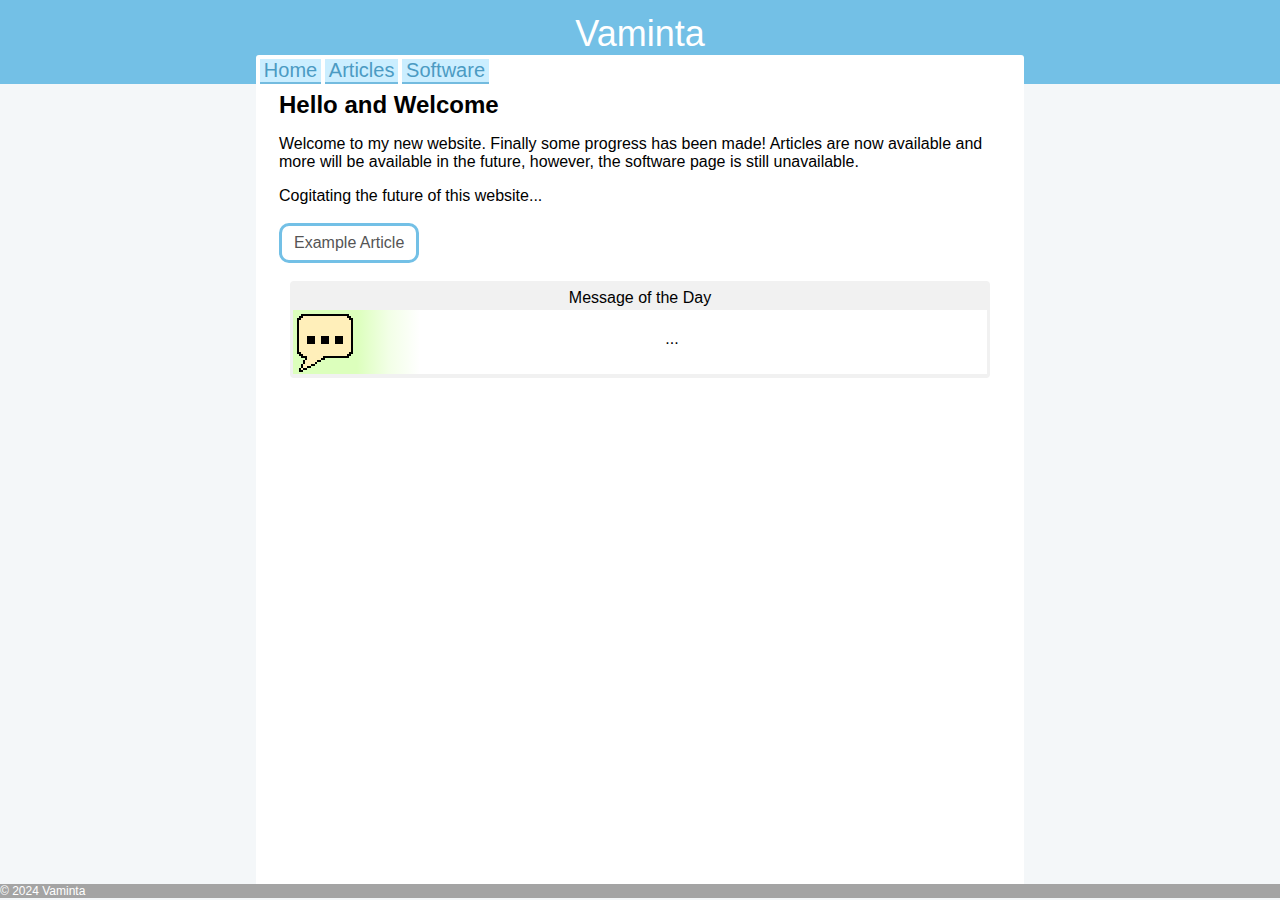
<file: index.html>
<!DOCTYPE html>
<html>
	<head>
		<title>Vaminta</title>
		<link rel="icon" type="image/png" href="images/icon.png">
		<meta charset="UTF-8">
		<meta name="viewport" content="width=device-width, initial-scale=1.0"> 
		<link rel="stylesheet" href="styles.css" />
		<link rel="stylesheet" href="css/index.css" />
		<script src="scripts/index.js"></script>
	</head>
	<body>
		<header>
			<div id="brand-header"><span id="header-title" >Vaminta</span></div>
			<nav><a href="https://vaminta.github.io"><button>Home</button></a><a href="articles/viewer.html?tsrc=index"><button>Articles</button></a><button>Software</button></nav>
		</header>
		<main>
			<div class="main-wrapper">
			<h2>Hello and Welcome</h2>
			<p>Welcome to my new website. Finally some progress has been made! Articles are now available and more will be available in the future, however, the software page is still unavailable.</p>
			<span>Cogitating the future of this website...</span>
			<br><br>
			<a href="articles/viewer.html?tsrc=article-template"><button class="blue-border-button">Example Article</button></a>
			<br><br>
			<div id="message-of-the-day">
			<div id="motd-title-box"><span id="motd-title">Message of the Day</span></div>
				<div class="flex">
					<div id="motd-icon-cont">
						<img src="images/motd/motd-loading.gif" style="display: block;" alt="speech bubble loading" width="64" height="64" />
						<img src="images/motd/motd-icon.png" style="display: none;" alt="speech bubble" width="64" height="64" />
					</div>
					<div id="motd-message-cont"><span id="motd-message-span">...</span></div>
				</div>
			</div>
			</div>
		</main>
		<footer>© 2024 Vaminta</footer>
	</body>
</html>
</file>
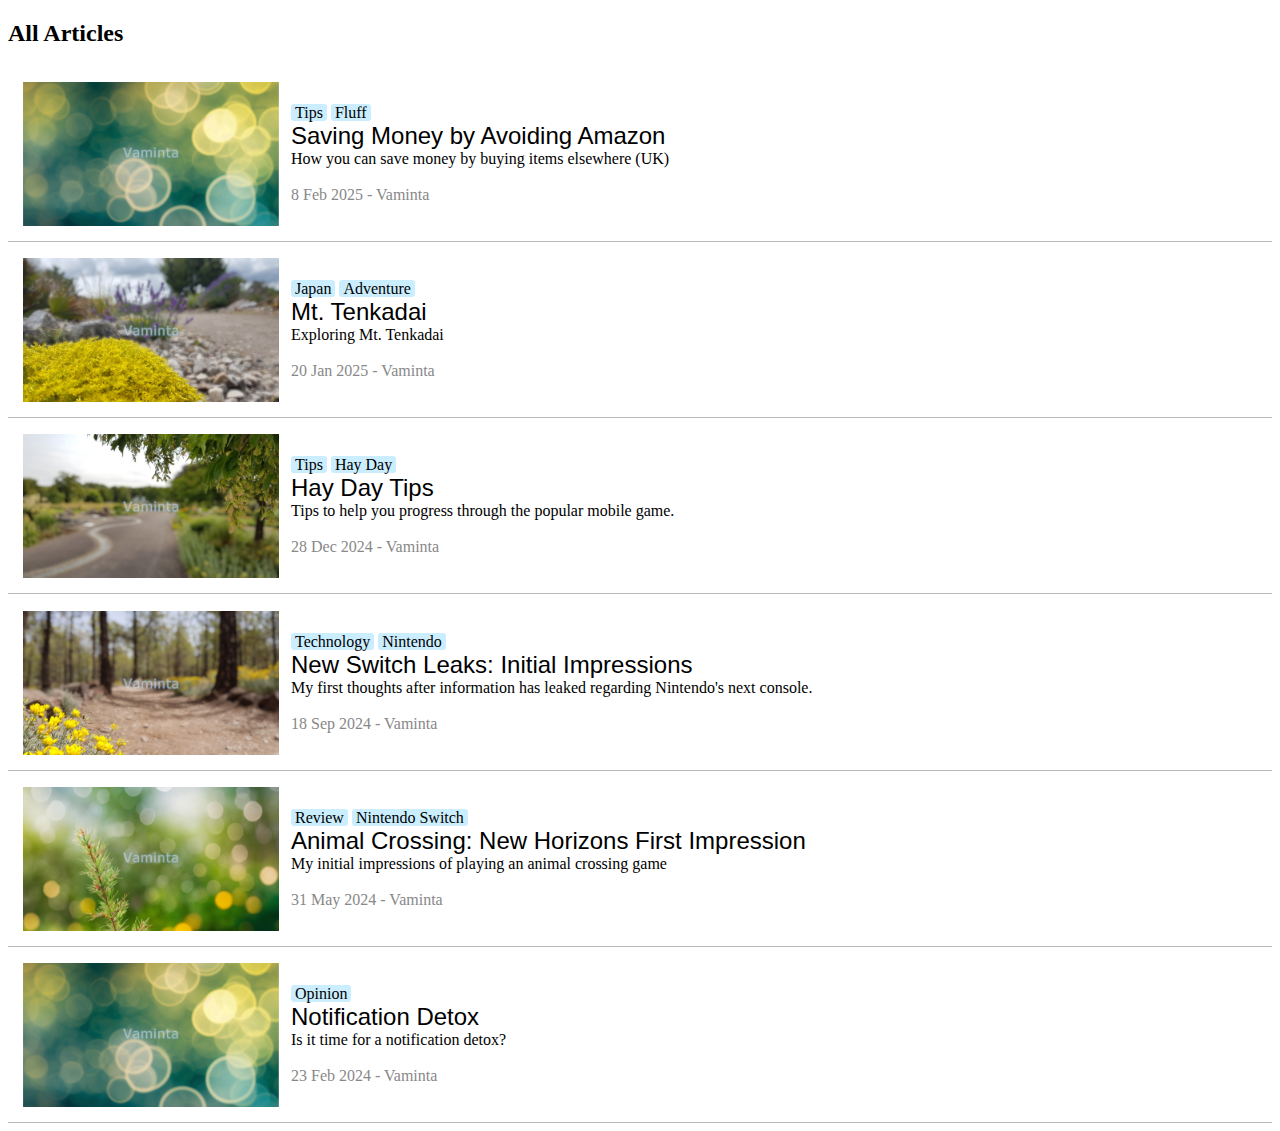
<file: articles/content/index.html>
<!DOCTYPE html>
<html>
	<head>
		<title>Vaminta - Articles</title>
		<script src="../../scripts/article-embed-service.js"></script>
		<script src="../../scripts/article-manager.js"></script>
		<script src="../../scripts/article-index.js"></script>
		<link rel="stylesheet" href="../../css/article-list.css" />
		<link rel="stylesheet" href="../../css/article-index.css" />
	</head>
	<body>
		<main>
			<div class="search-box-container">
				<input class="search-input" type="text" rows="1" />
			</div>
			<h2>All Articles</h2>
			<div class="article-container"><!--
				<div class="article-box">
					<div class="article-thumb-cont"><img class="article-thumbnail" src="../../images/article-default-thumbs/article-dbg-2-360.jpg" /></div>
					<div class="article-details-cont">
					<span class="article-tag">Taggy</span><span class="article-tag">Taggo</span><br>
					<span class="article-title">Notification Detox Testing Text that is Really Long</span><br>
					<span class="aticle-desc">Is it time for a notification detox?</span>
					</div>
				
				</div>-->
			</div>
		</main>
	</body>
</html>
</file>
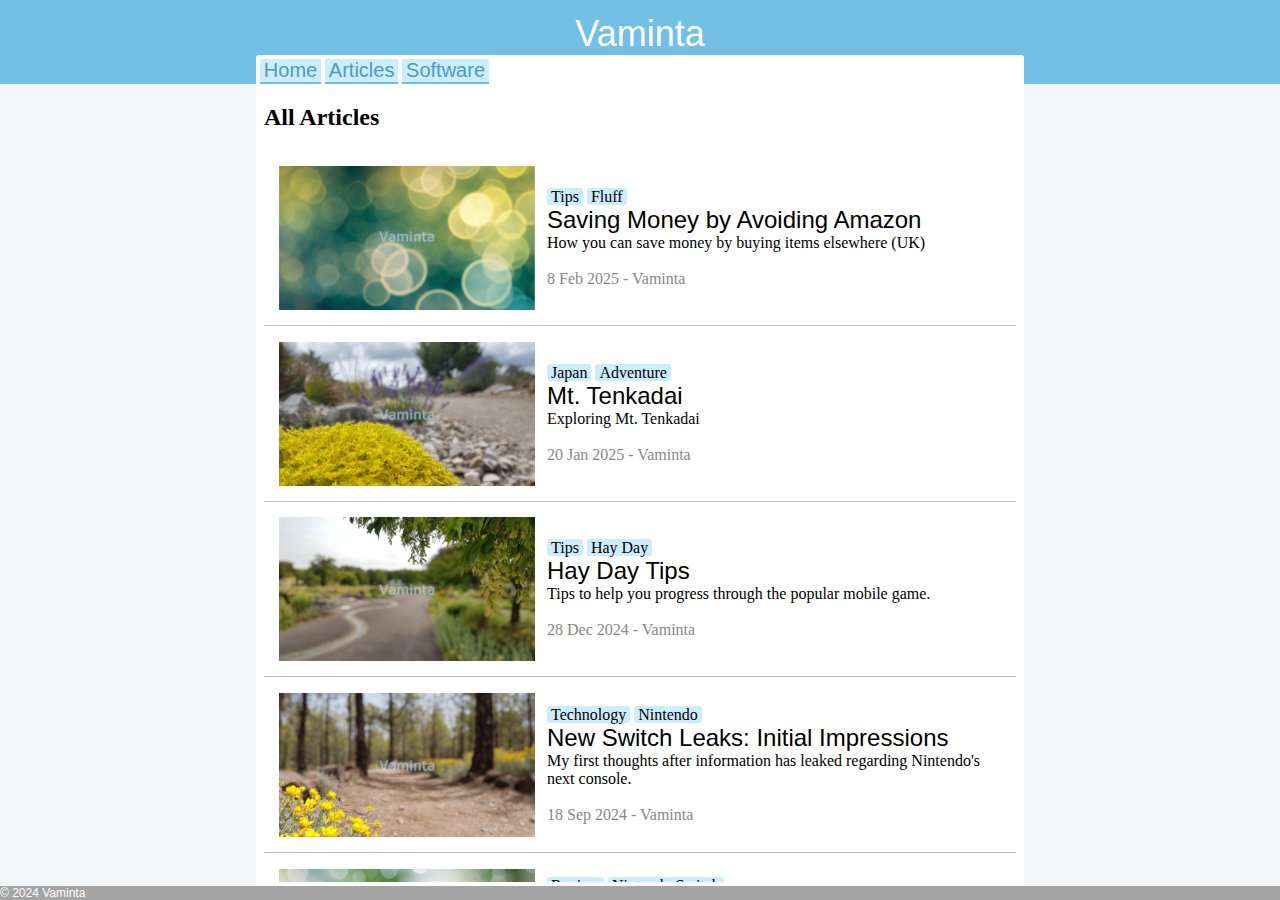
<file: articles/viewer.html>
<!DOCTYPE html>
<html>
	<head>
		<title>vaminta.github.io</title>
		<link rel="icon" type="image/png" href="../images/icon.png">
		<meta name="viewport" content="width=device-width, initial-scale=1.0"> 
		<link rel="stylesheet" href="../styles.css" />
		<script src="../scripts/article-viewer.js"></script>
	</head>
	<body style="overflow-y: hidden;">
		<header>
			<div id="brand-header"><!--<img id="icon-image" src="icon.png" />--><span id="header-title" >Vaminta</span></div>
			<nav><a href="../index.html"><button>Home</button></a><a href="../articles/viewer.html?tsrc=index"><button>Articles</button></a><button>Software</button></nav>
		</header>
		<main>
			<iframe id="article-iframe" src="" scrolling="yes"></iframe>
		</main>
		<footer>© 2024 Vaminta</footer>
	</body>
</html>
</file>
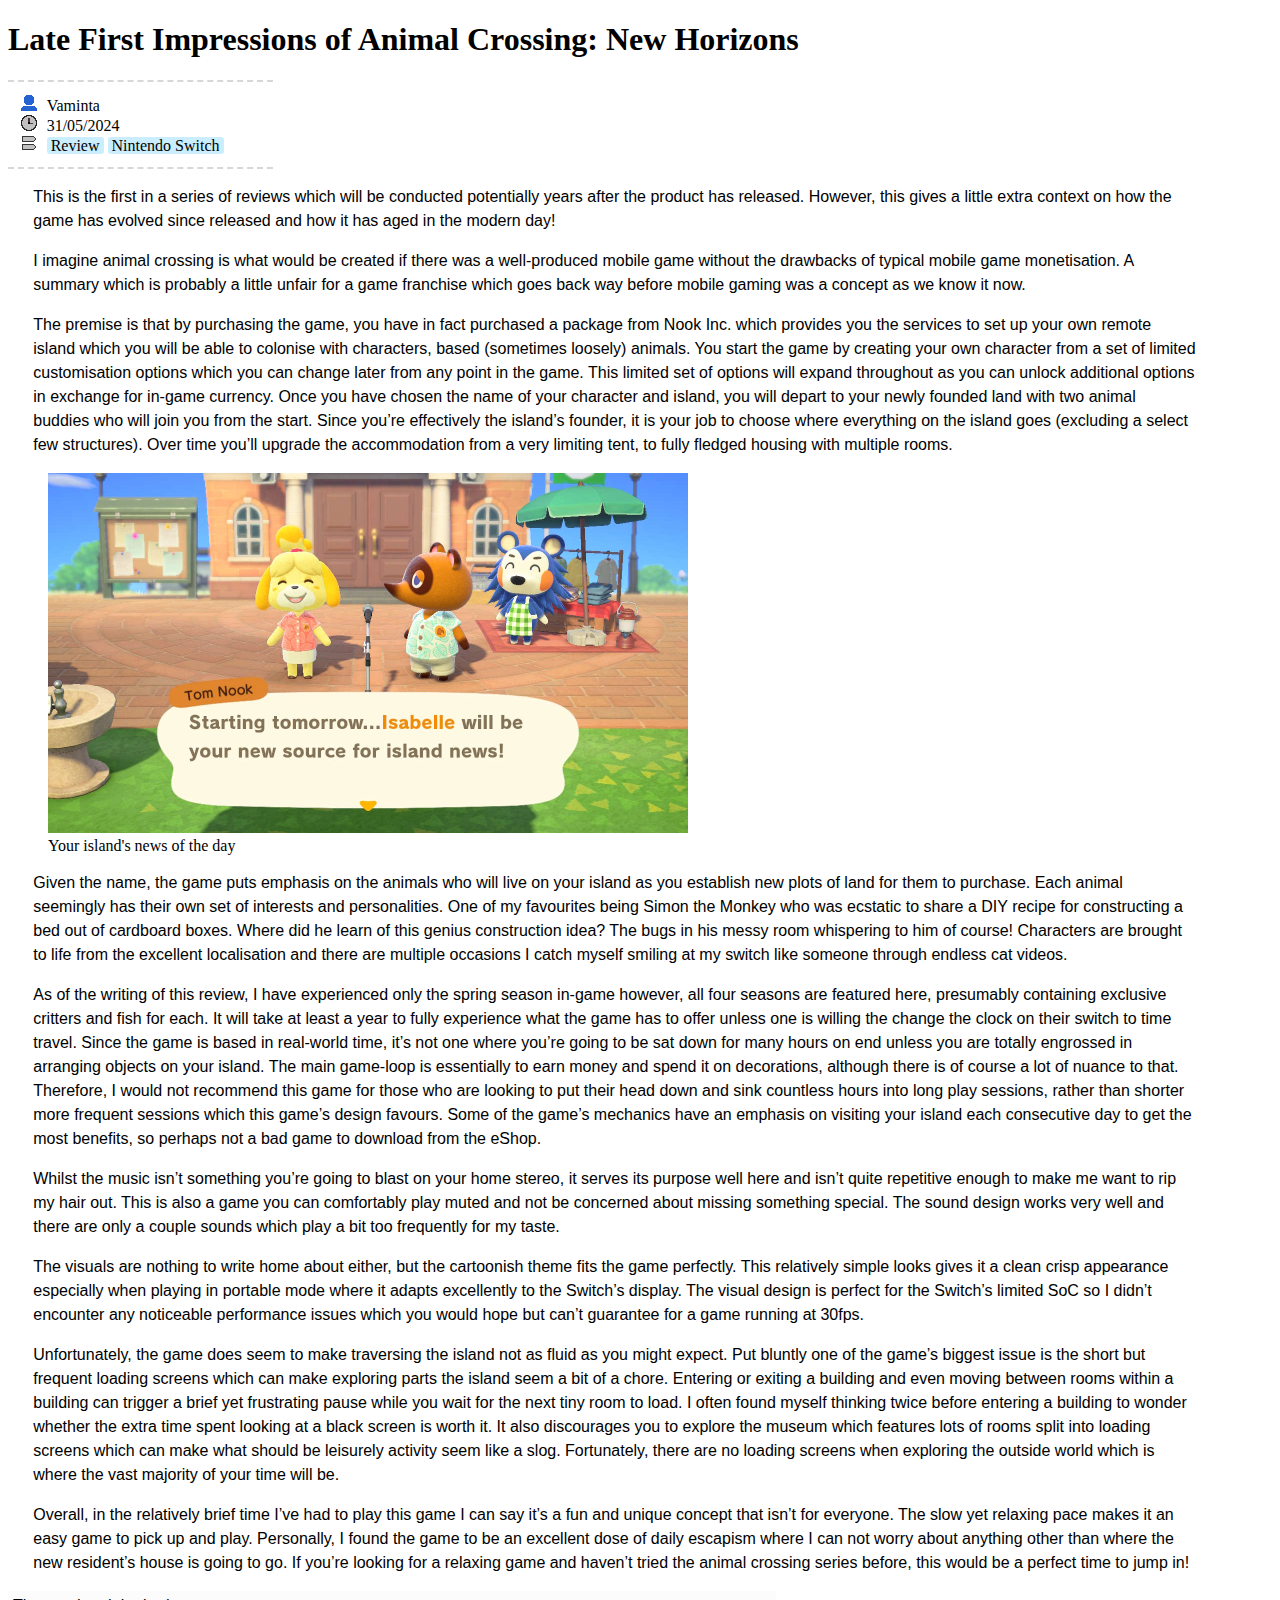
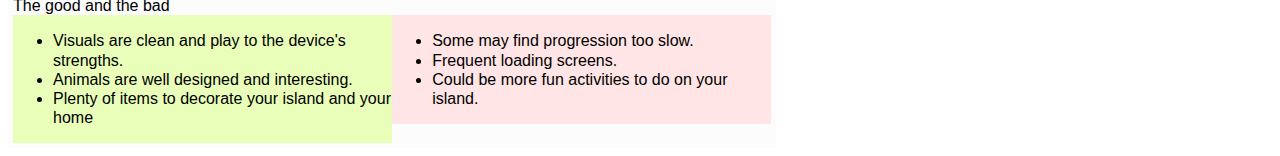
<file: articles/content/acnh-first-impressions.html>
<!DOCTYPE html>
 <html>
 <head>
	<title>Animal Crossing: New Horizons First Impressions</title>
	<script src="../../scripts/article-embed-service.js"></script>
	<link rel="stylesheet" href="../../css/article.css" />
 </head>
 <body>
	<main>
		<h1>Late First Impressions of Animal Crossing: New Horizons </h1>
		
		<div id="meta-data-container">
			<img src="../../images/article-icons/author.png" width="16" height="16" title="Author" alt="Author" /><span id="author-span">Vaminta</span><br>
			<img src="../../images/article-icons/published.png" width="16" height="16" title="Published" alt="Published date" /><span id="published-span">31/05/2024</span><br>
			<!--<img src="../../images/article-icons/updated.png" width="16" height="16" title="Updated" alt="Updated date" /><span id="updated-span"></span><br>-->
			<img src="../../images/article-icons/tags.png" width="16" height="16" title="Tags" alt="Tags" /><span><span class="md-tag">Review</span><span class="md-tag">Nintendo Switch</span></span>
		</div>
		
		<p>This is the first in a series of reviews which will be conducted potentially years after the product has released. However, this gives a little extra context on how the game has evolved since released and how it has aged in the modern day!</p>
		
		<p>I imagine animal crossing is what would be created if there was a well-produced mobile game without the drawbacks of typical mobile game monetisation. A summary which is probably a little unfair for a game franchise which goes back way before mobile gaming was a concept as we know it now.</p>
		
		<p>The premise is that by purchasing the game, you have in fact purchased a package from Nook Inc. which provides you the services to set up your own remote island which you will be able to colonise with characters, based (sometimes loosely) animals. You start the game by creating your own character from a set of limited customisation options which you can change later from any point in the game. This limited set of options will expand throughout as you can unlock additional options in exchange for in-game currency. Once you have chosen the name of your character and island, you will depart to your newly founded land with two animal buddies who will join you from the start. Since you’re effectively the island’s founder, it is your job to choose where everything on the island goes (excluding a select few structures). Over time you’ll upgrade the accommodation from a very limiting tent, to fully fledged housing with multiple rooms.</p>
		
		<figure>
			<img src="../../images/article/cont/screenshots/acnh-island-news.jpeg" width="640" height="360" alt="Screenshot of news briefing in animal crossing new horizons" />
			<figcaption>Your island's news of the day</figcaption>
		</figure>
		
		<p>Given the name, the game puts emphasis on the animals who will live on your island as you establish new plots of land for them to purchase. Each animal seemingly has their own set of interests and personalities. One of my favourites being Simon the Monkey who was ecstatic to share a DIY recipe for constructing a bed out of cardboard boxes. Where did he learn of this genius construction idea? The bugs in his messy room whispering to him of course! Characters are brought to life from the excellent localisation and there are multiple occasions I catch myself smiling at my switch like someone through endless cat videos.</p>
		
		<p>As of the writing of this review, I have experienced only the spring season in-game however, all four seasons are featured here, presumably containing exclusive critters and fish for each. It will take at least a year to fully experience what the game has to offer unless one is willing the change the clock on their switch to time travel. Since the game is based in real-world time, it’s not one where you’re going to be sat down for many hours on end unless you are totally engrossed in arranging objects on your island. The main game-loop is essentially to earn money and spend it on decorations, although there is of course a lot of nuance to that. Therefore, I would not recommend this game for those who are looking to put their head down and sink countless hours into long play sessions, rather than shorter more frequent sessions which this game’s design favours. Some of the game’s mechanics have an emphasis on visiting your island each consecutive day to get the most benefits, so perhaps not a bad game to download from the eShop.</p>
		
		<p>Whilst the music isn’t something you’re going to blast on your home stereo, it serves its purpose well here and isn’t quite repetitive enough to make me want to rip my hair out. This is also a game you can comfortably play muted and not be concerned about missing something special. The sound design works very well and there are only a couple sounds which play a bit too frequently for my taste.</p>
		
		<p>The visuals are nothing to write home about either, but the cartoonish theme fits the game perfectly. This relatively simple looks gives it a clean crisp appearance especially when playing in portable mode where it adapts excellently to the Switch’s display. The visual design is perfect for the Switch’s limited SoC so I didn’t encounter any noticeable performance issues which you would hope but can’t guarantee for a game running at 30fps.</p>
		
		<p>Unfortunately, the game does seem to make traversing the island not as fluid as you might expect. Put bluntly one of the game’s biggest issue is the short but frequent loading screens which can make exploring parts the island seem a bit of a chore. Entering or exiting a building and even moving between rooms within a building can trigger a brief yet frustrating pause while you wait for the next tiny room to load. I often found myself thinking twice before entering a building to wonder whether the extra time spent looking at a black screen is worth it. It also discourages you to explore the museum which features lots of rooms split into loading screens which can make what should be leisurely activity seem like a slog. Fortunately, there are no loading screens when exploring the outside world which is where the vast majority of your time will be.</p>
		
		<p>Overall, in the relatively brief time I’ve had to play this game I can say it’s a fun and unique concept that isn’t for everyone. The slow yet relaxing pace makes it an easy game to pick up and play. Personally, I found the game to be an excellent dose of daily escapism where I can not worry about anything other than where the new resident’s house is going to go. If you’re looking for a relaxing game and haven’t tried the animal crossing series before, this would be a perfect time to jump in!</p>
		
		<div class="pros-cons-box">
			<span>The good and the bad</span><br>
			<div>
				<ul>
					<li>Visuals are clean and play to the device's strengths.</li>
					<li>Animals are well designed and interesting.</li>
					<li>Plenty of items to decorate your island and your home</li>
				</ul>
			</div>
			<div>
				<ul>
					<li>Some may find progression too slow.</li>
					<li>Frequent loading screens.</li>
					<li>Could be more fun activities to do on your island.</li>
				</ul>
			</div>
		</div>
		
		
	</main>
 </body>
 </html>
</file>
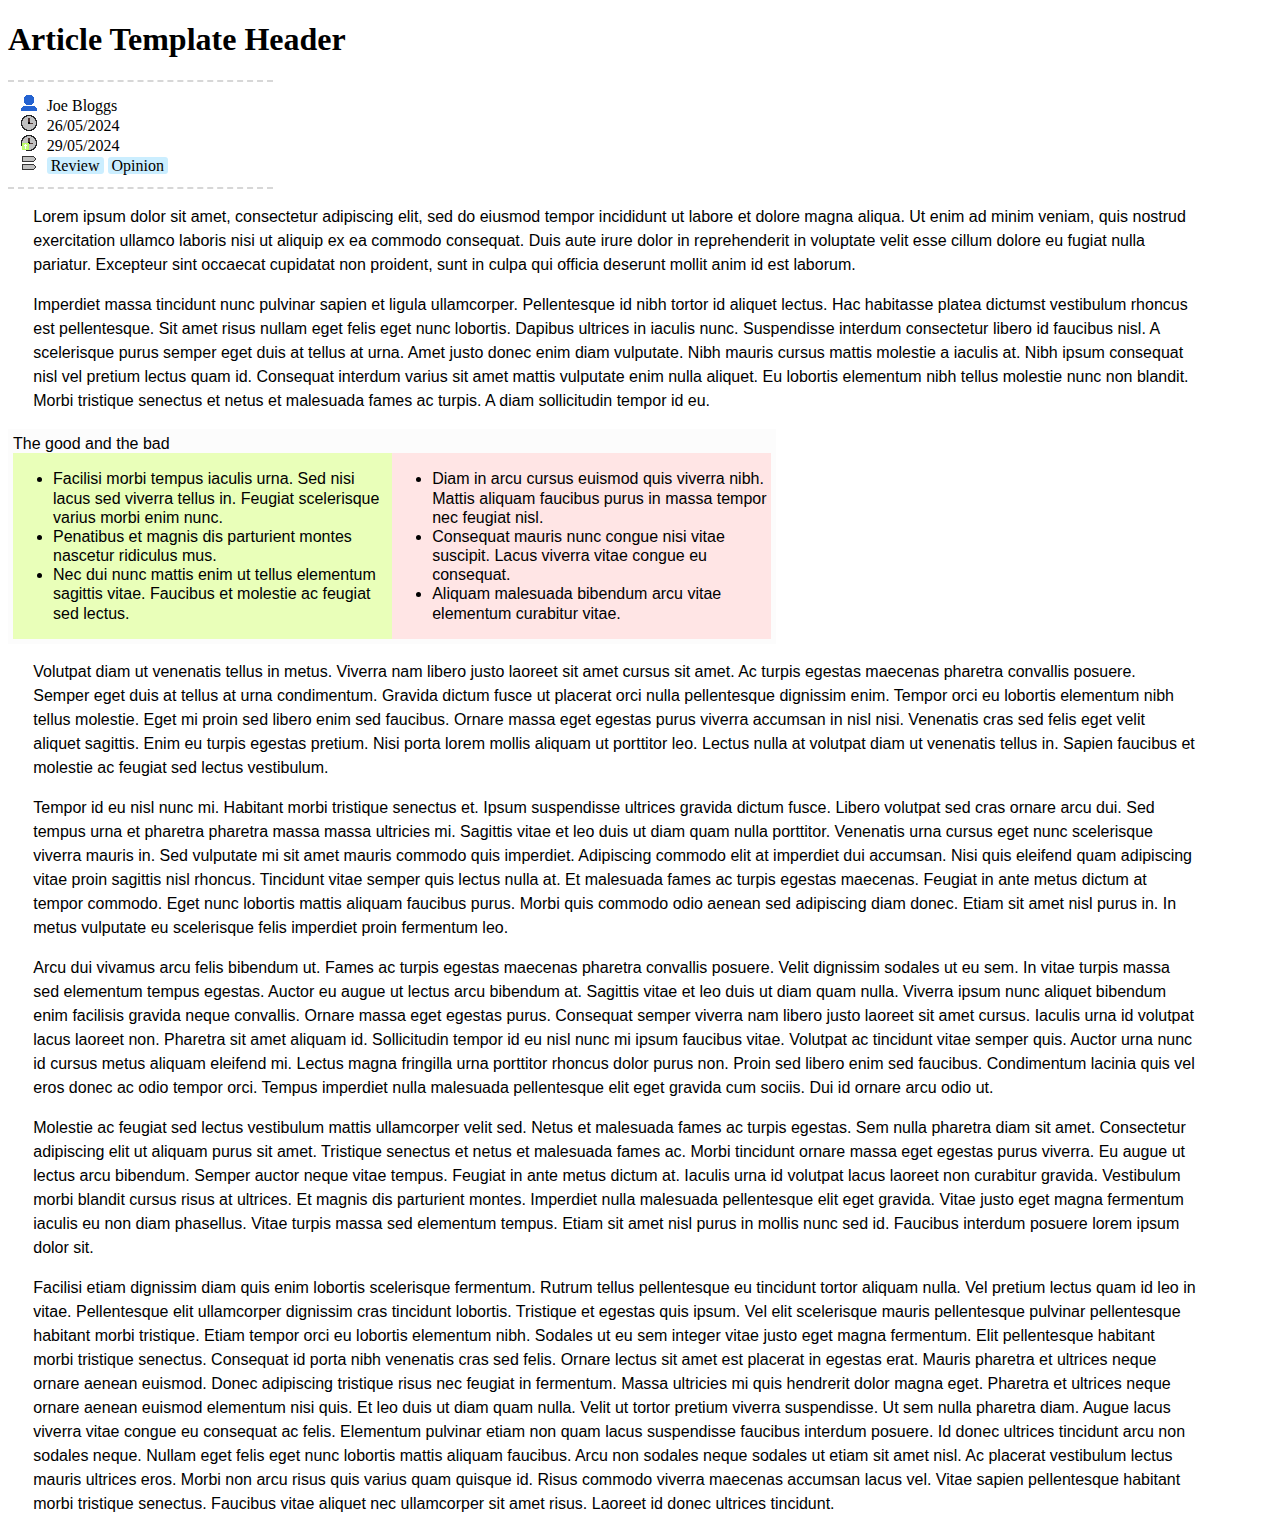
<file: articles/content/article-template.html>
<!DOCTYPE html>
 <html>
 <head>
	<title>Article Template Page</title>
	<meta name="description" content="Template article page filled with lorem ipsum text" >
	<meta name="author" content="Vaminta" >
	<meta name="keywords" content="template, article, example" >
	<script src="../../scripts/article-embed-service.js"></script>
	<link rel="stylesheet" href="../../css/article.css" />
 </head>
 <body>
	<main>
		<h1>Article Template Header</h1>
		
		<div id="meta-data-container">
			<img src="../../images/article-icons/author.png" width="16" height="16" title="Author" alt="Author" /><span id="author-span">Joe Bloggs</span><br>
			<img src="../../images/article-icons/published.png" width="16" height="16" title="Published" alt="Published date" /><span id="published-span">26/05/2024</span><br>
			<img src="../../images/article-icons/updated.png" width="16" height="16" title="Updated" alt="Updated date" /><span id="updated-span">29/05/2024</span><br>
			<img src="../../images/article-icons/tags.png" width="16" height="16" title="Tags" alt="Tags" /><span><span class="md-tag">Review</span><span class="md-tag">Opinion</span></span>
		</div>
		
		<p>Lorem ipsum dolor sit amet, consectetur adipiscing elit, sed do eiusmod tempor incididunt ut labore et dolore magna aliqua. Ut enim ad minim veniam, quis nostrud exercitation ullamco laboris nisi ut aliquip ex ea commodo consequat. Duis aute irure dolor in reprehenderit in voluptate velit esse cillum dolore eu fugiat nulla pariatur. Excepteur sint occaecat cupidatat non proident, sunt in culpa qui officia deserunt mollit anim id est laborum.</p>
		
		<p>Imperdiet massa tincidunt nunc pulvinar sapien et ligula ullamcorper. Pellentesque id nibh tortor id aliquet lectus. Hac habitasse platea dictumst vestibulum rhoncus est pellentesque. Sit amet risus nullam eget felis eget nunc lobortis. Dapibus ultrices in iaculis nunc. Suspendisse interdum consectetur libero id faucibus nisl. A scelerisque purus semper eget duis at tellus at urna. Amet justo donec enim diam vulputate. Nibh mauris cursus mattis molestie a iaculis at. Nibh ipsum consequat nisl vel pretium lectus quam id. Consequat interdum varius sit amet mattis vulputate enim nulla aliquet. Eu lobortis elementum nibh tellus molestie nunc non blandit. Morbi tristique senectus et netus et malesuada fames ac turpis. A diam sollicitudin tempor id eu.</p>
		
		<div class="pros-cons-box">
			<span>The good and the bad</span><br>
			<div>
				<ul>
					<li>Facilisi morbi tempus iaculis urna. Sed nisi lacus sed viverra tellus in. Feugiat scelerisque varius morbi enim nunc.</li>
					<li>Penatibus et magnis dis parturient montes nascetur ridiculus mus.</li>
					<li>Nec dui nunc mattis enim ut tellus elementum sagittis vitae. Faucibus et molestie ac feugiat sed lectus.</li>
				</ul>
			</div>
			<div>
				<ul>
					<li>Diam in arcu cursus euismod quis viverra nibh. Mattis aliquam faucibus purus in massa tempor nec feugiat nisl.</li>
					<li>Consequat mauris nunc congue nisi vitae suscipit. Lacus viverra vitae congue eu consequat.</li>
					<li>Aliquam malesuada bibendum arcu vitae elementum curabitur vitae.</li>
				</ul>
			</div>
		</div>
		
		<p>Volutpat diam ut venenatis tellus in metus. Viverra nam libero justo laoreet sit amet cursus sit amet. Ac turpis egestas maecenas pharetra convallis posuere. Semper eget duis at tellus at urna condimentum. Gravida dictum fusce ut placerat orci nulla pellentesque dignissim enim. Tempor orci eu lobortis elementum nibh tellus molestie. Eget mi proin sed libero enim sed faucibus. Ornare massa eget egestas purus viverra accumsan in nisl nisi. Venenatis cras sed felis eget velit aliquet sagittis. Enim eu turpis egestas pretium. Nisi porta lorem mollis aliquam ut porttitor leo. Lectus nulla at volutpat diam ut venenatis tellus in. Sapien faucibus et molestie ac feugiat sed lectus vestibulum.</p>
		
		<p>Tempor id eu nisl nunc mi. Habitant morbi tristique senectus et. Ipsum suspendisse ultrices gravida dictum fusce. Libero volutpat sed cras ornare arcu dui. Sed tempus urna et pharetra pharetra massa massa ultricies mi. Sagittis vitae et leo duis ut diam quam nulla porttitor. Venenatis urna cursus eget nunc scelerisque viverra mauris in. Sed vulputate mi sit amet mauris commodo quis imperdiet. Adipiscing commodo elit at imperdiet dui accumsan. Nisi quis eleifend quam adipiscing vitae proin sagittis nisl rhoncus. Tincidunt vitae semper quis lectus nulla at. Et malesuada fames ac turpis egestas maecenas. Feugiat in ante metus dictum at tempor commodo. Eget nunc lobortis mattis aliquam faucibus purus. Morbi quis commodo odio aenean sed adipiscing diam donec. Etiam sit amet nisl purus in. In metus vulputate eu scelerisque felis imperdiet proin fermentum leo.</p>
		
		<p>Arcu dui vivamus arcu felis bibendum ut. Fames ac turpis egestas maecenas pharetra convallis posuere. Velit dignissim sodales ut eu sem. In vitae turpis massa sed elementum tempus egestas. Auctor eu augue ut lectus arcu bibendum at. Sagittis vitae et leo duis ut diam quam nulla. Viverra ipsum nunc aliquet bibendum enim facilisis gravida neque convallis. Ornare massa eget egestas purus. Consequat semper viverra nam libero justo laoreet sit amet cursus. Iaculis urna id volutpat lacus laoreet non. Pharetra sit amet aliquam id. Sollicitudin tempor id eu nisl nunc mi ipsum faucibus vitae. Volutpat ac tincidunt vitae semper quis. Auctor urna nunc id cursus metus aliquam eleifend mi. Lectus magna fringilla urna porttitor rhoncus dolor purus non. Proin sed libero enim sed faucibus. Condimentum lacinia quis vel eros donec ac odio tempor orci. Tempus imperdiet nulla malesuada pellentesque elit eget gravida cum sociis. Dui id ornare arcu odio ut.</p>
		
		<p>Molestie ac feugiat sed lectus vestibulum mattis ullamcorper velit sed. Netus et malesuada fames ac turpis egestas. Sem nulla pharetra diam sit amet. Consectetur adipiscing elit ut aliquam purus sit amet. Tristique senectus et netus et malesuada fames ac. Morbi tincidunt ornare massa eget egestas purus viverra. Eu augue ut lectus arcu bibendum. Semper auctor neque vitae tempus. Feugiat in ante metus dictum at. Iaculis urna id volutpat lacus laoreet non curabitur gravida. Vestibulum morbi blandit cursus risus at ultrices. Et magnis dis parturient montes. Imperdiet nulla malesuada pellentesque elit eget gravida. Vitae justo eget magna fermentum iaculis eu non diam phasellus. Vitae turpis massa sed elementum tempus. Etiam sit amet nisl purus in mollis nunc sed id. Faucibus interdum posuere lorem ipsum dolor sit.</p>
		
		<p>Facilisi etiam dignissim diam quis enim lobortis scelerisque fermentum. Rutrum tellus pellentesque eu tincidunt tortor aliquam nulla. Vel pretium lectus quam id leo in vitae. Pellentesque elit ullamcorper dignissim cras tincidunt lobortis. Tristique et egestas quis ipsum. Vel elit scelerisque mauris pellentesque pulvinar pellentesque habitant morbi tristique. Etiam tempor orci eu lobortis elementum nibh. Sodales ut eu sem integer vitae justo eget magna fermentum. Elit pellentesque habitant morbi tristique senectus. Consequat id porta nibh venenatis cras sed felis. Ornare lectus sit amet est placerat in egestas erat. Mauris pharetra et ultrices neque ornare aenean euismod. Donec adipiscing tristique risus nec feugiat in fermentum. Massa ultricies mi quis hendrerit dolor magna eget. Pharetra et ultrices neque ornare aenean euismod elementum nisi quis. Et leo duis ut diam quam nulla. Velit ut tortor pretium viverra suspendisse. Ut sem nulla pharetra diam. Augue lacus viverra vitae congue eu consequat ac felis. Elementum pulvinar etiam non quam lacus suspendisse faucibus interdum posuere. Id donec ultrices tincidunt arcu non sodales neque. Nullam eget felis eget nunc lobortis mattis aliquam faucibus. Arcu non sodales neque sodales ut etiam sit amet nisl. Ac placerat vestibulum lectus mauris ultrices eros. Morbi non arcu risus quis varius quam quisque id. Risus commodo viverra maecenas accumsan lacus vel. Vitae sapien pellentesque habitant morbi tristique senectus. Faucibus vitae aliquet nec ullamcorper sit amet risus. Laoreet id donec ultrices tincidunt.</p>
		
	</main>
 </body>
 </html>
</file>
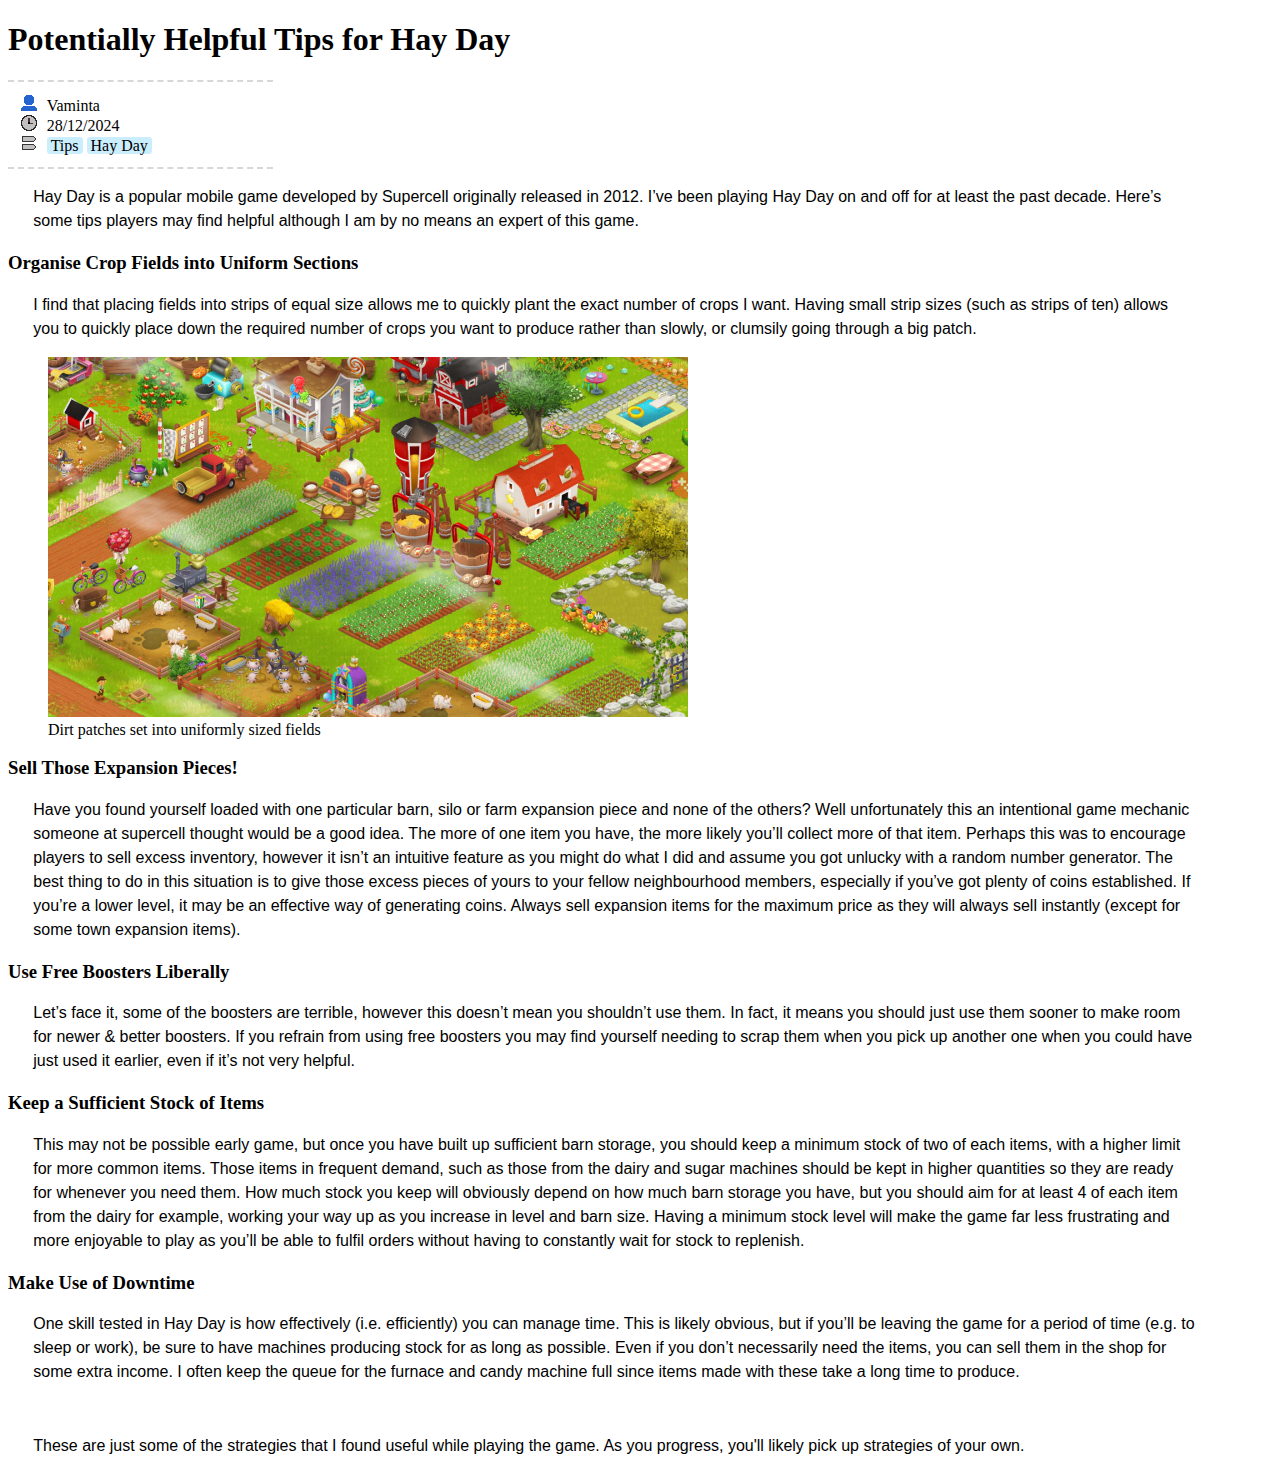
<file: articles/content/hayday-tips-1.html>
<!DOCTYPE html>
 <html>
 <head>
	<title>Hay Day Tips</title>
	<meta charset="UTF-8">
	<meta name="description" content="Tips for the popular mobile game: Hay Day" >
	<meta name="author" content="Vaminta" >
	<meta name="keywords" content="hay day, tips, guide" >
	<script src="../../scripts/article-embed-service.js"></script>
	<link rel="stylesheet" href="../../css/article.css" />
 </head>
 <body>
	<main>
		<h1>Potentially Helpful Tips for Hay Day</h1>
		
		<div id="meta-data-container">
			<img src="../../images/article-icons/author.png" width="16" height="16" title="Author" alt="Author" /><span id="author-span">Vaminta</span><br>
			<img src="../../images/article-icons/published.png" width="16" height="16" title="Published" alt="Published date" /><span id="published-span">28/12/2024</span><br>
			<!--<img src="../../images/article-icons/updated.png" width="16" height="16" title="Updated" alt="Updated date" /><span id="updated-span"></span><br>-->
			<img src="../../images/article-icons/tags.png" width="16" height="16" title="Tags" alt="Tags" /><span><span class="md-tag">Tips</span><span class="md-tag">Hay Day</span></span>
		</div>
		
		<p>Hay Day is a popular mobile game developed by Supercell originally released in 2012. I’ve been playing Hay Day on and off for at least the past decade. Here’s some tips players may find helpful although I am by no means an expert of this game.</p>
	
		<h3>Organise Crop Fields into Uniform Sections</h3>
		
		<p>I find that placing fields into strips of equal size allows me to quickly plant the exact number of crops I want. Having small strip sizes (such as strips of ten) allows you to quickly place down the required number of crops you want to produce rather than slowly, or clumsily going through a big patch.</p>
		
		<figure>
			<img src="../../images/article/cont/screenshots/hd-fields-20241012.jpg" width="640" height="360" alt="Screenshot from the game: Hay Day" />
			<figcaption>Dirt patches set into uniformly sized fields</figcaption>
		</figure>
		
		<h3>Sell Those Expansion Pieces!</h3>
		
		<p>Have you found yourself loaded with one particular barn, silo or farm expansion piece and none of the others? Well unfortunately this an intentional game mechanic someone at supercell thought would be a good idea. The more of one item you have, the more likely you’ll collect more of that item. Perhaps this was to encourage players to sell excess inventory, however it isn’t an intuitive feature as you might do what I did and assume you got unlucky with a random number generator. The best thing to do in this situation is to give those excess pieces of yours to your fellow neighbourhood members, especially if you’ve got plenty of coins established. If you’re a lower level, it may be an effective way of generating coins. Always sell expansion items for the maximum price as they will always sell instantly (except for some town expansion items).</p>		
		
		<h3>Use Free Boosters Liberally</h3>
		
		<p>Let’s face it, some of the boosters are terrible, however this doesn’t mean you shouldn’t use them. In fact, it means you should just use them sooner to make room for newer & better boosters. If you refrain from using free boosters you may find yourself needing to scrap them when you pick up another one when you could have just used it earlier, even if it’s not very helpful.</p>
		
		<h3>Keep a Sufficient Stock of Items</h3>
		
		<p>This may not be possible early game, but once you have built up sufficient barn storage, you should keep a minimum stock of two of each items, with a higher limit for more common items. Those items in frequent demand, such as those from the dairy and sugar machines should be kept in higher quantities so they are ready for whenever you need them. How much stock you keep will obviously depend on how much barn storage you have, but you should aim for at least 4 of each item from the dairy for example, working your way up as you increase in level and barn size. Having a minimum stock level will make the game far less frustrating and more enjoyable to play as you’ll be able to fulfil orders without having to constantly wait for stock to replenish.</p>
		
		<h3>Make Use of Downtime</h3>
		
		<p>One skill tested in Hay Day is how effectively (i.e. efficiently) you can manage time. This is likely obvious, but if you’ll be leaving the game for a period of time (e.g. to sleep or work), be sure to have machines producing stock for as long as possible. Even if you don’t necessarily need the items, you can sell them in the shop for some extra income. I often keep the queue for the furnace and candy machine full since items made with these take a long time to produce.</p>
		
		<br>
		
		<p>These are just some of the strategies that I found useful while playing the game. As you progress, you'll likely pick up strategies of your own.</p>
	</main>
 </body>
 </html>
</file>
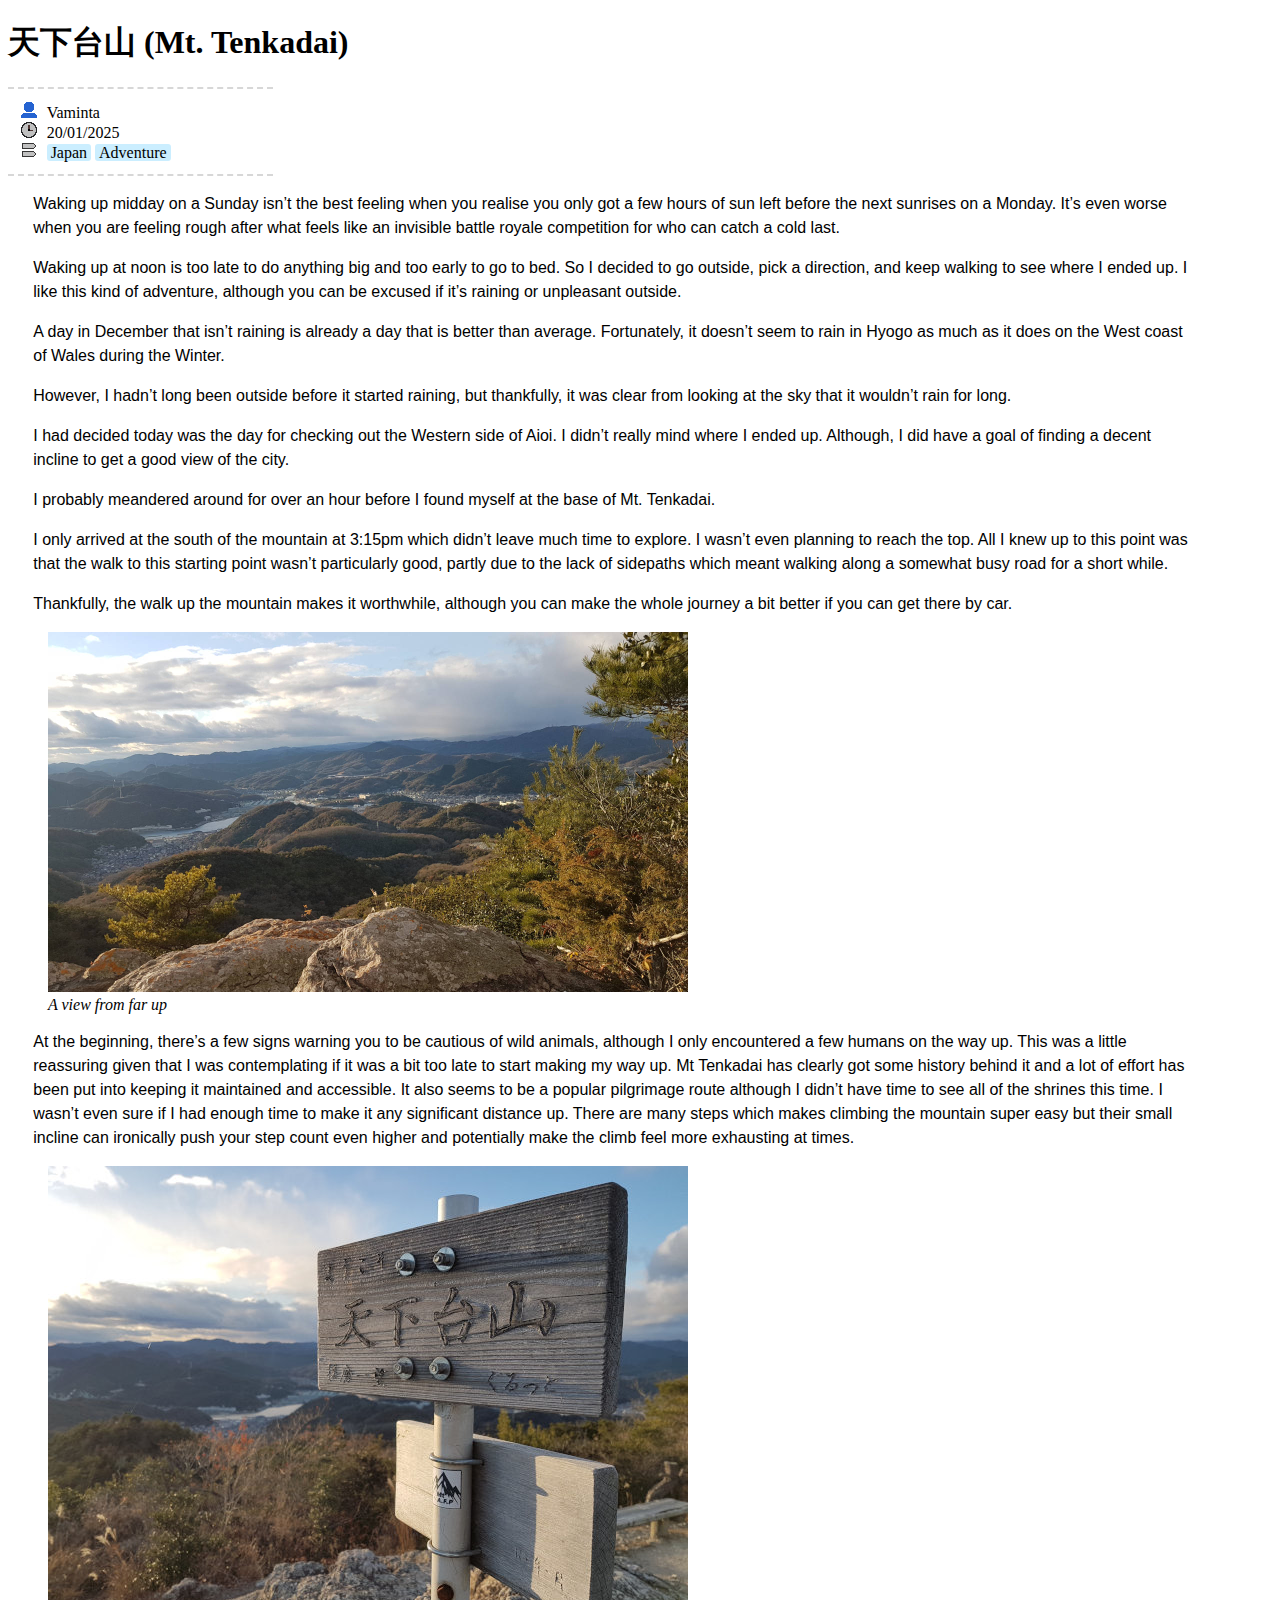
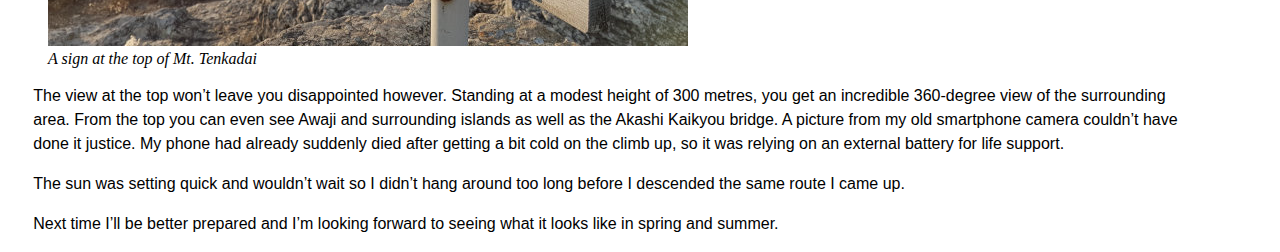
<file: articles/content/mt-tenkadai.html>
<!DOCTYPE html>
 <html>
 <head>
	<title>Mt. Tenkadai</title>
	<meta charset="UTF-8">
	<meta name="description" content="Exploring Mt. Tenkadai" >
	<meta name="author" content="Vaminta" >
	<meta name="keywords" content="mt tenkadai, japan, exploring, aioi, hyogo" >
	<script src="../../scripts/article-embed-service.js"></script>
	<link rel="stylesheet" href="../../css/article.css" />
 </head>
 <body>
	<main>
		<h1>天下台山 (Mt. Tenkadai)</h1>
		
		<div id="meta-data-container">
			<img src="../../images/article-icons/author.png" width="16" height="16" title="Author" alt="Author" /><span id="author-span">Vaminta</span><br>
			<img src="../../images/article-icons/published.png" width="16" height="16" title="Published" alt="Published date" /><span id="published-span">20/01/2025</span><br>
			<!--<img src="../../images/article-icons/updated.png" width="16" height="16" title="Updated" alt="Updated date" /><span id="updated-span"></span><br>-->
			<img src="../../images/article-icons/tags.png" width="16" height="16" title="Tags" alt="Tags" /><span><span class="md-tag">Japan</span><span class="md-tag">Adventure</span></span>
		</div>
		
		<p>Waking up midday on a Sunday isn’t the best feeling when you realise you only got a few hours of sun left before the next sunrises on a Monday. It’s even worse when you are feeling rough after what feels like an invisible battle royale competition for who can catch a cold last.</p>
		
		<p>Waking up at noon is too late to do anything big and too early to go to bed. So I decided to go outside, pick a direction, and keep walking to see where I ended up. I like this kind of adventure, although you can be excused if it’s raining or unpleasant outside.</p>
		
		<p>A day in December that isn’t raining is already a day that is better than average. Fortunately, it doesn’t seem to rain in Hyogo as much as it does on the West coast of Wales during the Winter.</p>
		
		<p>However, I hadn’t long been outside before it started raining, but thankfully, it was clear from looking at the sky that it wouldn’t rain for long.</p>
		
		<p>I had decided today was the day for checking out the Western side of Aioi. I didn’t really mind where I ended up. Although, I did have a goal of finding a decent incline to get a good view of the city.</p>
		
		<p>I probably meandered around for over an hour before I found myself at the base of Mt. Tenkadai.</p>
		
		<p>I only arrived at the south of the mountain at 3:15pm which didn’t leave much time to explore. I wasn’t even planning to reach the top. All I knew up to this point was that the walk to this starting point wasn’t particularly good, partly due to the lack of sidepaths which meant walking along a somewhat busy road for a short while.</p>
		
		<p>Thankfully, the walk up the mountain makes it worthwhile, although you can make the whole journey a bit better if you can get there by car.</p>
		
		<figure>
			<img src="../../images/article/cont/photos/mt-tenkadai-view-1.jpg" width="640" height="360" alt="View near the top of Mt. Tenkadai" />
			<figcaption><i>A view from far up</i></figcaption>
		</figure>
		
		<p>At the beginning, there’s a few signs warning you to be cautious of wild animals, although I only encountered a few humans on the way up. This was a little reassuring given that I was contemplating if it was a bit too late to start making my way up. Mt Tenkadai has clearly got some history behind it and a lot of effort has been put into keeping it maintained and accessible. It also seems to be a popular pilgrimage route although I didn’t have time to see all of the shrines this time. I wasn’t even sure if I had enough time to make it any significant distance up. There are many steps which makes climbing the mountain super easy but their small incline can ironically push your step count even higher and potentially make the climb feel more exhausting at times.</p>
		
		<figure>
			<img src="../../images/article/cont/photos/mt-tenkadai-top-1.jpg" width="640" height="480" alt="Sign on top of Mt Tenkadai" />
			<figcaption><i>A sign at the top of Mt. Tenkadai</i></figcaption>
		</figure>
		
		<p>The view at the top won’t leave you disappointed however. Standing at a modest height of 300 metres, you get an incredible 360-degree view of the surrounding area. From the top you can even see Awaji and surrounding islands as well as the Akashi Kaikyou bridge. A picture from my old smartphone camera couldn’t have done it justice. My phone had already suddenly died after getting a bit cold on the climb up, so it was relying on an external battery for life support.</p>
		
		<p>The sun was setting quick and wouldn’t wait so I didn’t hang around too long before I descended the same route I came up.</p>
		
		<p>Next time I’ll be better prepared and I’m looking forward to seeing what it looks like in spring and summer.</p>
		
	</main>
 </body>
 </html>
</file>
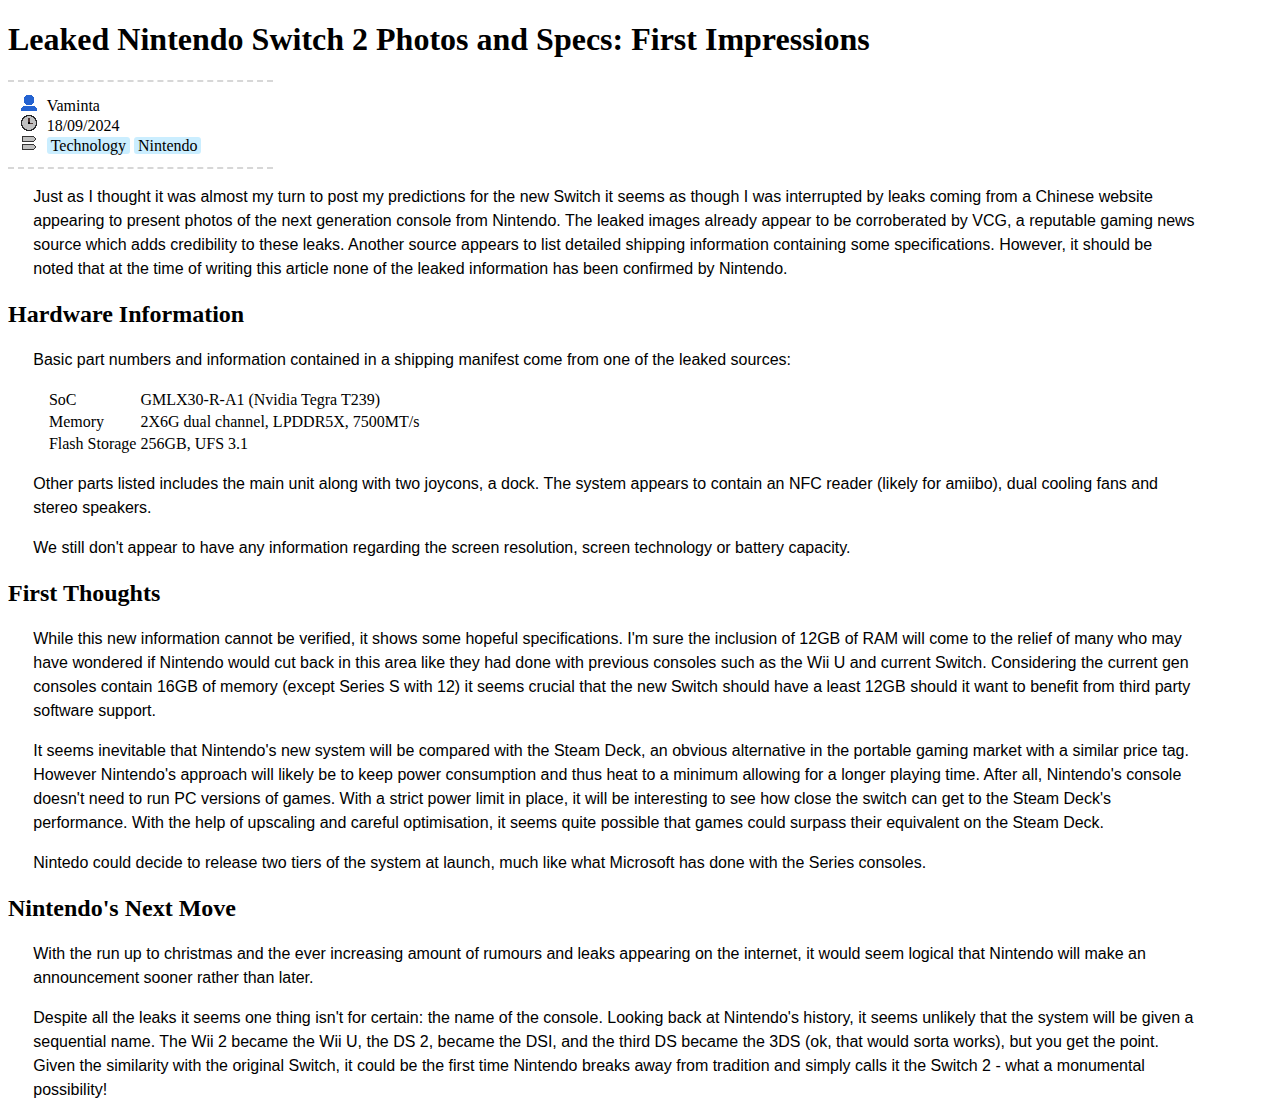
<file: articles/content/new-switch-leak-initial-impressions.html>
<!DOCTYPE html>
 <html>
 <head>
	<title>Next-gen Switch Leaks - Initial Impressions</title>
	<meta name="description" content="First impressions of leaked information about Nintendo's next console" >
	<meta name="author" content="Vaminta" >
	<meta name="keywords" content="article, switch, nintendo, games, technology" >
	<script src="../../scripts/article-embed-service.js"></script>
	<link rel="stylesheet" href="../../css/article.css" />
 </head>
 <body>
	<main>
		<h1>Leaked Nintendo Switch 2 Photos and Specs: First Impressions</h1>
		
		<div id="meta-data-container">
			<img src="../../images/article-icons/author.png" width="16" height="16" title="Author" alt="Author" /><span id="author-span">Vaminta</span><br>
			<img src="../../images/article-icons/published.png" width="16" height="16" title="Published" alt="Published date" /><span id="published-span">18/09/2024</span><br>
			<!--
			<img src="../../images/article-icons/updated.png" width="16" height="16" title="Updated" alt="Updated date" /><span id="updated-span">18/09/2024</span><br>
			-->
			<img src="../../images/article-icons/tags.png" width="16" height="16" title="Tags" alt="Tags" /><span><span class="md-tag">Technology</span><span class="md-tag">Nintendo</span></span>
		</div>
		
		<p>Just as I thought it was almost my turn to post my predictions for the new Switch it seems as though I was interrupted by leaks coming from a Chinese website appearing to present photos of the next generation console from Nintendo. The leaked images already appear to be corroberated by VCG, a reputable gaming news source which adds credibility to these leaks. Another source appears to list detailed shipping information containing some specifications. However, it should be noted that at the time of writing this article none of the leaked information has been confirmed by Nintendo.</p>
		
		<h2>Hardware Information</h2>
		<p>Basic part numbers and information contained in a shipping manifest come from one of the leaked sources:</p>
		<table style="margin-left: 3%">
			<tr><td>SoC</td><td>GMLX30-R-A1 (Nvidia Tegra T239)</td></tr>
			<tr><td>Memory</td><td>2X6G dual channel, LPDDR5X, 7500MT/s</td></tr>
			<tr><td>Flash Storage</td><td>256GB, UFS 3.1</td></tr>
		</table>
		<p>Other parts listed includes the main unit along with two joycons, a dock. The system appears to contain an NFC reader (likely for amiibo), dual cooling fans and stereo speakers.</p>
		
		<p>We still don't appear to have any information regarding the screen resolution, screen technology or battery capacity.</p>
		
		<h2>First Thoughts</h2>
		<p>While this new information cannot be verified, it shows some hopeful specifications. I'm sure the inclusion of 12GB of RAM will come to the relief of many who may have wondered if Nintendo would cut back in this area like they had done with previous consoles such as the Wii U and current Switch. Considering the current gen consoles contain 16GB of memory (except Series S with 12) it seems crucial that the new Switch should have a least 12GB should it want to benefit from third party software support.</p>
		<p>It seems inevitable that Nintendo's new system will be compared with the Steam Deck, an obvious alternative in the portable gaming market with a similar price tag. However Nintendo's approach will likely be to keep power consumption and thus heat to a minimum allowing for a longer playing time. After all, Nintendo's console doesn't need to run PC versions of games. With a strict power limit in place, it will be interesting to see how close the switch can get to the Steam Deck's performance. With the help of upscaling and careful optimisation, it seems quite possible that games could surpass their equivalent on the Steam Deck.</p>
		<p>Nintedo could decide to release two tiers of the system at launch, much like what Microsoft has done with the Series consoles.</p>
		
		<h2>Nintendo's Next Move</h2>
		<p>With the run up to christmas and the ever increasing amount of rumours and leaks appearing on the internet, it would seem logical that Nintendo will make an announcement sooner rather than later.</p>
		<p>Despite all the leaks it seems one thing isn't for certain: the name of the console. Looking back at Nintendo's history, it seems unlikely that the system will be given a sequential name. The Wii 2 became the Wii U, the DS 2, became the DSI, and the third DS became the 3DS (ok, that would sorta works), but you get the point. Given the similarity with the original Switch, it could be the first time Nintendo breaks away from tradition and simply calls it the Switch 2 - what a monumental possibility!</p>
		<!--
		<span>Source: https://www.xiaohongshu.com/explore/66ea3de80000000027006ccb?app_platform=android&ignoreEngage=true&app_version=8.02.30&share_from_user_hidden=true&xsec_source=app_share&type=normal&xsec_token=CBWmLOsoM5Civ_iwhcicC5eI7e5n8OYQoz2F24g3tN8VY= <br>
		Third party website</span>-->
		
	</main>
 </body>
 </html>
</file>
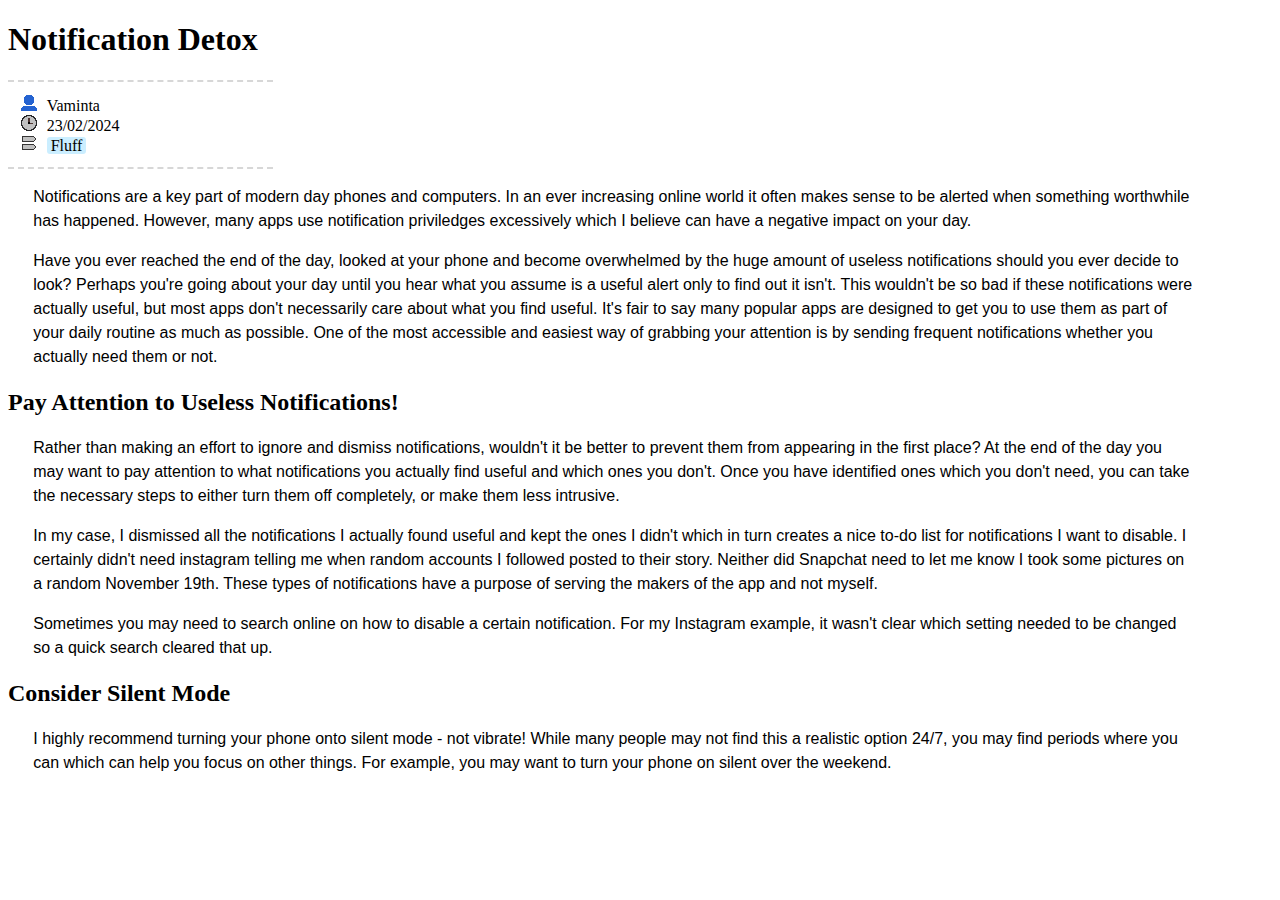
<file: articles/content/notification-detox.html>
<!DOCTYPE html>
 <html>
 <head>
	<title>Notification Detox</title>
	<script src="../../scripts/article-embed-service.js"></script>
	<link rel="stylesheet" href="../../css/article.css" />
 </head>
 <body>
	<main>
		<h1>Notification Detox</h1>
		
		<div id="meta-data-container">
			<img src="../../images/article-icons/author.png" width="16" height="16" alt="Author" /><span id="author-span">Vaminta</span><br>
			<img src="../../images/article-icons/published.png" width="16" height="16" alt="Published" /><span id="published-span">23/02/2024</span><br>
			<img src="../../images/article-icons/tags.png" width="16" height="16" alt="Tags" /><span><span class="md-tag">Fluff</span></span>
		</div>
		
		<p>Notifications are a key part of modern day phones and computers. In an ever increasing online world it often makes sense to be alerted when something worthwhile has happened. However, many apps use notification priviledges excessively which I believe can have a negative impact on your day.</p>
		<p>Have you ever reached the end of the day, looked at your phone and become overwhelmed by the huge amount of useless notifications should you ever decide to look? Perhaps you're going about your day until you hear what you assume is a useful alert only to find out it isn't. This wouldn't be so bad if these notifications were actually useful, but most apps don't necessarily care about what you find useful. It's fair to say many popular apps are designed to get you to use them as part of your daily routine as much as possible. One of the most accessible and easiest way of grabbing your attention is by sending frequent notifications whether you actually need them or not.</p>
		
		<h2>Pay Attention to Useless Notifications!</h2>
		
		<p>Rather than making an effort to ignore and dismiss notifications, wouldn't it be better to prevent them from appearing in the first place? At the end of the day you may want to pay attention to what notifications you actually find useful and which ones you don't. Once you have identified ones which you don't need, you can take the necessary steps to either turn them off completely, or make them less intrusive.</p>
		<p>In my case, I dismissed all the notifications I actually found useful and kept the ones I didn't which in turn creates a nice to-do list for notifications I want to disable. I certainly didn't need instagram telling me when random accounts I followed posted to their story. Neither did Snapchat need to let me know I took some pictures on a random November 19th. These types of notifications have a purpose of serving the makers of the app and not myself.</p>
		<p>Sometimes you may need to search online on how to disable a certain notification. For my Instagram example, it wasn't clear which setting needed to be changed so a quick search cleared that up.</p>
		
		<h2>Consider Silent Mode</h2>
		<p>I highly recommend turning your phone onto silent mode - not vibrate! While many people may not find this a realistic option 24/7, you may find periods where you can which can help you focus on other things. For example, you may want to turn your phone on silent over the weekend.</p>
	</main>
 </body>
 </html>
</file>
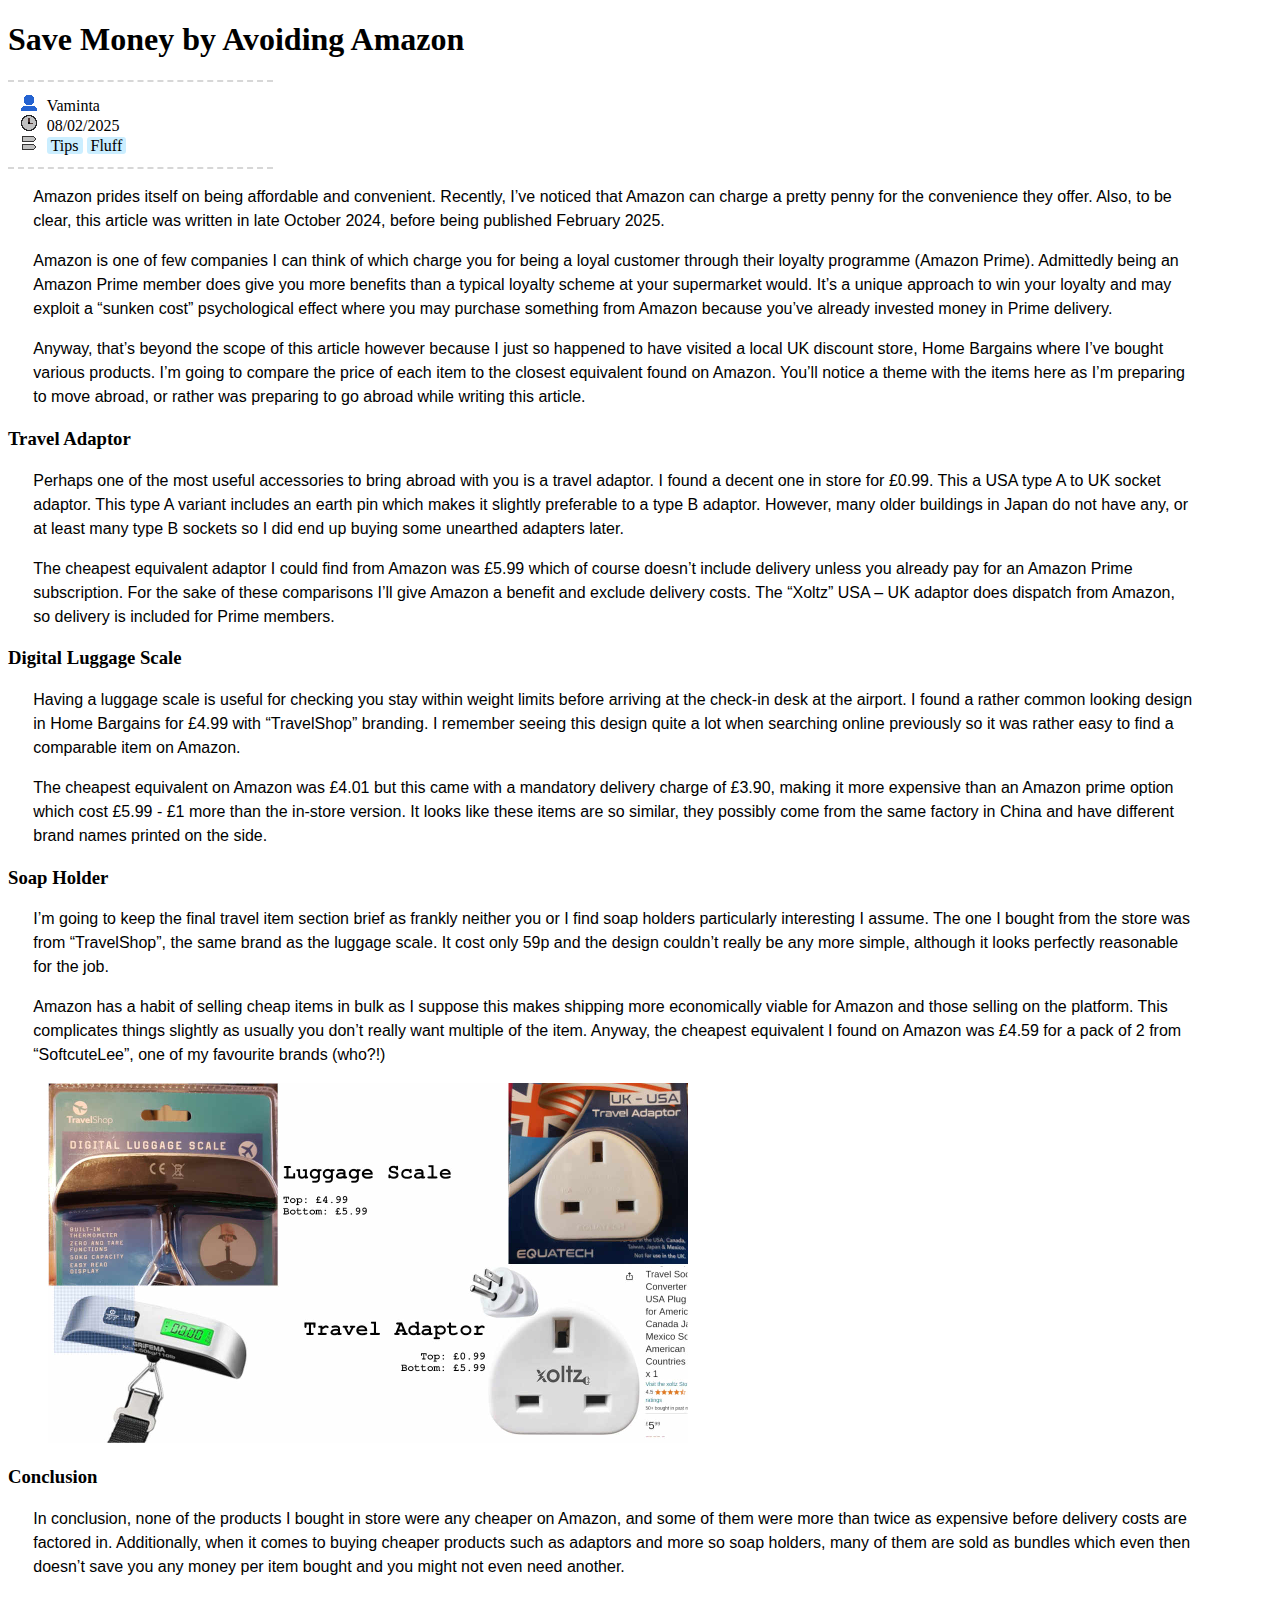
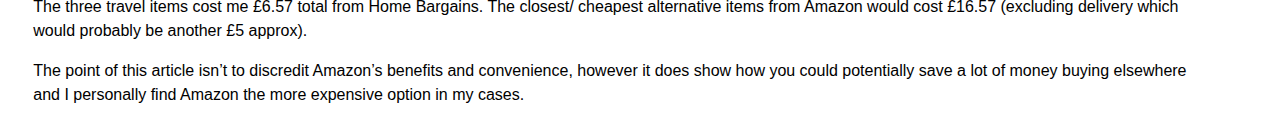
<file: articles/content/saving-money-without-amazon.html>
<!DOCTYPE html>
 <html>
 <head>
	<title>Avoiding Amazon and Saving Money</title>
	<meta charset="UTF-8">
	<meta name="description" content="How you can save money by avoiding Amazon (UK)" >
	<meta name="author" content="Vaminta" >
	<meta name="keywords" content="mt tenkadai, japan, exploring, aioi, hyogo" >
	<script src="../../scripts/article-embed-service.js"></script>
	<link rel="stylesheet" href="../../css/article.css" />
 </head>
 <body>
	<main>
		<h1>Save Money by Avoiding Amazon</h1>
		
		<div id="meta-data-container">
			<img src="../../images/article-icons/author.png" width="16" height="16" title="Author" alt="Author" /><span id="author-span">Vaminta</span><br>
			<img src="../../images/article-icons/published.png" width="16" height="16" title="Published" alt="Published date" /><span id="published-span">08/02/2025</span><br>
			<!--<img src="../../images/article-icons/updated.png" width="16" height="16" title="Updated" alt="Updated date" /><span id="updated-span"></span><br>-->
			<img src="../../images/article-icons/tags.png" width="16" height="16" title="Tags" alt="Tags" /><span><span class="md-tag">Tips</span><span class="md-tag">Fluff</span></span>
		</div>
		
		<p>Amazon prides itself on being affordable and convenient. Recently, I’ve noticed that Amazon can charge a pretty penny for the convenience they offer. Also, to be clear, this article was written in late October 2024, before being published February 2025.</p>
		
		<p>Amazon is one of few companies I can think of which charge you for being a loyal customer through their loyalty programme (Amazon Prime). Admittedly being an Amazon Prime member does give you more benefits than a typical loyalty scheme at your supermarket would. It’s a unique approach to win your loyalty and may exploit a “sunken cost” psychological effect where you may purchase something from Amazon because you’ve already invested money in Prime delivery.</p>
		
		<p>Anyway, that’s beyond the scope of this article however because I just so happened to have visited a local UK discount store, Home Bargains where I’ve bought various products. I’m going to compare the price of each item to the closest equivalent found on Amazon. You’ll notice a theme with the items here as I’m preparing to move abroad, or rather was preparing to go abroad while writing this article.</p>
		
		<h3>Travel Adaptor</h3>
		
		<p>Perhaps one of the most useful accessories to bring abroad with you is a travel adaptor. I found a decent one in store for £0.99. This a USA type A to UK socket adaptor. This type A variant includes an earth pin which makes it slightly preferable to a type B adaptor. However, many older buildings in Japan do not have any, or at least many type B sockets so I did end up buying some unearthed adapters later.</p>
		
		<p>The cheapest equivalent adaptor I could find from Amazon was £5.99 which of course doesn’t include delivery unless you already pay for an Amazon Prime subscription. For the sake of these comparisons I’ll give Amazon a benefit and exclude delivery costs. The “Xoltz” USA – UK adaptor does dispatch from Amazon, so delivery is included for Prime members.</p>
		
		<h3>Digital Luggage Scale</h3>
		
		<p>Having a luggage scale is useful for checking you stay within weight limits before arriving at the check-in desk at the airport. I found a rather common looking design in Home Bargains for £4.99 with “TravelShop” branding. I remember seeing this design quite a lot when searching online previously so it was rather easy to find a comparable item on Amazon. </p>
		
		<p>The cheapest equivalent on Amazon was £4.01 but this came with a mandatory delivery charge of £3.90, making it more expensive than an Amazon prime option which cost £5.99 - £1 more than the in-store version. It looks like these items are so similar, they possibly come from the same factory in China and have different brand names printed on the side.</p>
		
		<h3>Soap Holder</h3>
		
		<p>I’m going to keep the final travel item section brief as frankly neither you or I find soap holders particularly interesting I assume. The one I bought from the store was from “TravelShop”, the same brand as the luggage scale. It cost only 59p and the design couldn’t really be any more simple, although it looks perfectly reasonable for the job.</p>
		
		<p>Amazon has a habit of selling cheap items in bulk as I suppose this makes shipping more economically viable for Amazon and those selling on the platform. This complicates things slightly as usually you don’t really want multiple of the item. Anyway, the cheapest equivalent I found on Amazon was £4.59 for a pack of 2 from “SoftcuteLee”, one of my favourite brands (who?!)</p>
		
		<figure>
			<img src="../../images/article/cont/other/amazon-price-comparison.jpeg" width="640" height="360" alt="A picture of the items" />
			<figcaption><i></i></figcaption>
		</figure>
		
		<h3>Conclusion</h3>
		
		<p>In conclusion, none of the products I bought in store were any cheaper on Amazon, and some of them were more than twice as expensive before delivery costs are factored in. Additionally, when it comes to buying cheaper products such as adaptors and more so soap holders, many of them are sold as bundles which even then doesn’t save you any money per item bought and you might not even need another.</p>
		
		<p>The three travel items cost me £6.57 total from Home Bargains. The closest/ cheapest alternative items from Amazon would cost £16.57 (excluding delivery which would probably be another £5 approx).</p>
		
		<p>The point of this article isn’t to discredit Amazon’s benefits and convenience, however it does show how you could potentially save a lot of money buying elsewhere and I personally find Amazon the more expensive option in my cases.</p>
		
	</main>
 </body>
 </html>
</file>
<file: styles.css>
body{
	margin: 0px;
	background-color: #f4f7f9;
	font-family: Ariel, sans-serif;
}

header{
	top: 0px;
	left: 0px;
	width: 100%;
	background-color: #73c0e6;
}

header nav{
	position: relative;
	width:60%;
	left: 20%;
	background-color: #fff;
	padding-top: 4px;
	border-radius: 3px 3px 0px 0px;
	transition: 0.5s;
}

header nav button{
	color: #4b9bc3;
	background-color: #cbeeff;
	border-style: solid;
	border-width: 0px 0px 2px 0px;
	font-size: 20px;
	padding: 0% 0.5%;
	margin-right: 4px;
	border-color: #73bbdf;
	cursor: pointer;
}

header nav a:first-child > button{
	margin-left: 4px;
}

header nav button:hover{
	border-width: 0px 0px 2px 0px;
	border-color: #acf160;
}

header nav button:disabled{
	
	background: linear-gradient(to bottom, #cbeeff 75%, #ffffff);
	border: 0px;
}

main{
	position: relative;
	left:20%;
	width: 60%;
	background-color: #ffffff;
	margin-left: 0px;
	transition: 0.5s;
}

main h2{
	margin: 0px;;
}

/*

main p{
	padding-left: 3%;
	padding-right: 3%;
}

main > span{
	padding-left: 3%;
	padding-right: 3%;
}*/

footer{
	position: relative;
	width: 100%;
	color: #ffffff;
	background-color: #A4A4A4;
	bottom: 0px;
	font-size: 12px;
}

#brand-header{
	width: 100%;
	text-align: center;
	padding-top: 1%;
}

#header-title{
	color: white;
	text-align: center;
	font-size: 36px;
	font-family: Ariel, sans-serif;
}

#article-iframe{
	position: relative;
	width: 100%;
	height: 100%;
	border: none;
}

.main-wrapper{
	padding-top: 1%;
	padding-left: 3%;
	padding-right: 3%;
}

.blue-border-button{
	padding: 8px 12px 8px 12px;
	background-color: white;
	border-width: 3px;
	border-color: #73c0e6;
	color: #555555;
	border-style: solid;
	border-radius: 10px;
	font-size: 16px;
	transition: 0.2s;
}

.blue-border-button:hover{
	background-color: #83d0f6;
	color: #fff;
	cursor: pointer;
}

@media (max-width:620px)  {
	main{
		left: 0%;
		width: 100%;
		transition: 0.5s;
	}
	
	header nav{
		width:100%;
		left: 0%;
		transition: 0.5s;
	}

}

@media (width > 1920px){
	main{
		width: 44%;
		left: 28%;
		transition: 0.5s;
	}
	
	header nav{
		width: 44%;
		left: 28%;
		transition: 0.5s;
	}
}
</file>
<file: css/index.css>
#message-of-the-day{
	left: 1.5%;
	width: 96%;
	position: relative;
	text-align: center;
	background-color: #F1F1F1;
	padding: 0.5%;
	border-radius: 4px;
}

#message-of-the-day > div:nth-of-type(2){
	display: flex;
	border-radius: 4px;
}

#motd-title-box{
	padding: 0.5%;
}

#motd-title{
	width: 100%;
	
}

#motd-icon-cont{
	width: 64px;
	height: 64px;
	float: left;
	background-color: #dcffbc;
}

#motd-message-cont{
	float: left;
	flex-grow: 1;
	background: linear-gradient(to right,#dcffbc,#f2ffe6 5%, #ffffff 10%);
	display: block;
}

#motd-message-span{
	margin-top: 20px;
	display: block;
}

@media (max-width:600px)  {
	#motd-message-span{
		margin-top: 4%;
		font-size: 14px;
	}
}
</file>
<file: css/article-list.css>
.article-box{
	/*background-color: inherit;*/
	border-style: solid;
	border-width: 0px 0px 1px 0px;
	border-color: #BBBBBB;
	border-radius: 0px;
	max-width: 100%;
	padding: 15px 15px;
	margin-bottom: 0.1%;
	overflow: auto;
	display: grid;
	grid-template-columns: 256px auto;
	gap: 12px;
	align-items: center;
}

.article-container > div:nth-of-type(1){
	/*border-width: 2px 0px 2px 0px;*/
}

.article-title{
	font-size: 24px;
	font-family: ariel, sans-serif;
}

.article-tag{
	background-color: #cbeeff;
	border-radius: 3px;
	padding: 0px 4px 0px 4px;
	margin-right: 4px;
}

.article-pub-date, .article-author{
	color: #888888;
}

.article-thumb-cont{
	
	margin-right: 1%;
	width: 256px;
	height: 144px;
}

.article-thumb-cont > img{
	width: 100%;
	height: 100%;
}

@media (max-width:480px)  {
	.article-box{
		grid-template-columns: auto;
		padding: 15px 10px;
	}
	
	.article-thumb-cont{
		left: 10%;
		width: 80%;
		height: auto;
		position: relative;
	}
	
	.article-details-cont{
		max-width: 100%;
		left: 0%;
		position: relative;
	}
	
}
</file>
<file: css/article-index.css>
h2 {
	
}

.search-input{
	
}

.search-box-container{
	display: none;
}
</file>
<file: css/article.css>
main p{
	margin-left: 2%;
	margin-right: 6%;
	font-family: ariel, sans-serif;
	line-height: 1.5;
}

main img{
	max-width: 100%;
	height: auto;
}

main figcaption{
	font-family: italic smaller sans-serif;
}

#meta-data-container{
	/*background-color: #f0ffe4;*/
	max-width: 20%;
	padding: 1% 0% 1% 1%;
	border-style: dashed;
	border-width: 2px 0px 2px 0px;
	border-color: #d7d7d7;
}

#meta-data-container img{
	padding-right: 10px;
}

.md-tag{
	background-color: #cbeeff;
	border-radius: 3px;
	padding: 0px 4px 0px 4px;
	margin-right: 4px;
}

.pros-cons-box{
	background-color: #FCFCFC;
	width: 60%;
	padding: 5px;
	font-family: ariel, sans-serif;
	line-height: 1.2;
	overflow: auto;
}

.pros-cons-box > div:nth-of-type(1) {
	background-color: #e9ffb9;
	width: 50%;
	float: left;
}

.pros-cons-box > div:nth-of-type(2) {
	background-color: #ffe5e5;
	width: 50%;
	float: left;
}

@media (max-width:600px)  {
	
	main p{
		margin-left: 2%;
		margin-right: 2%;
	}
	
	#meta-data-container{
		max-width: 90%;
	}
	
	.pros-cons-box{
		width: auto;
	}
	
	.pros-cons-box > div{
		width: 100% !important;
	}
}
</file>
